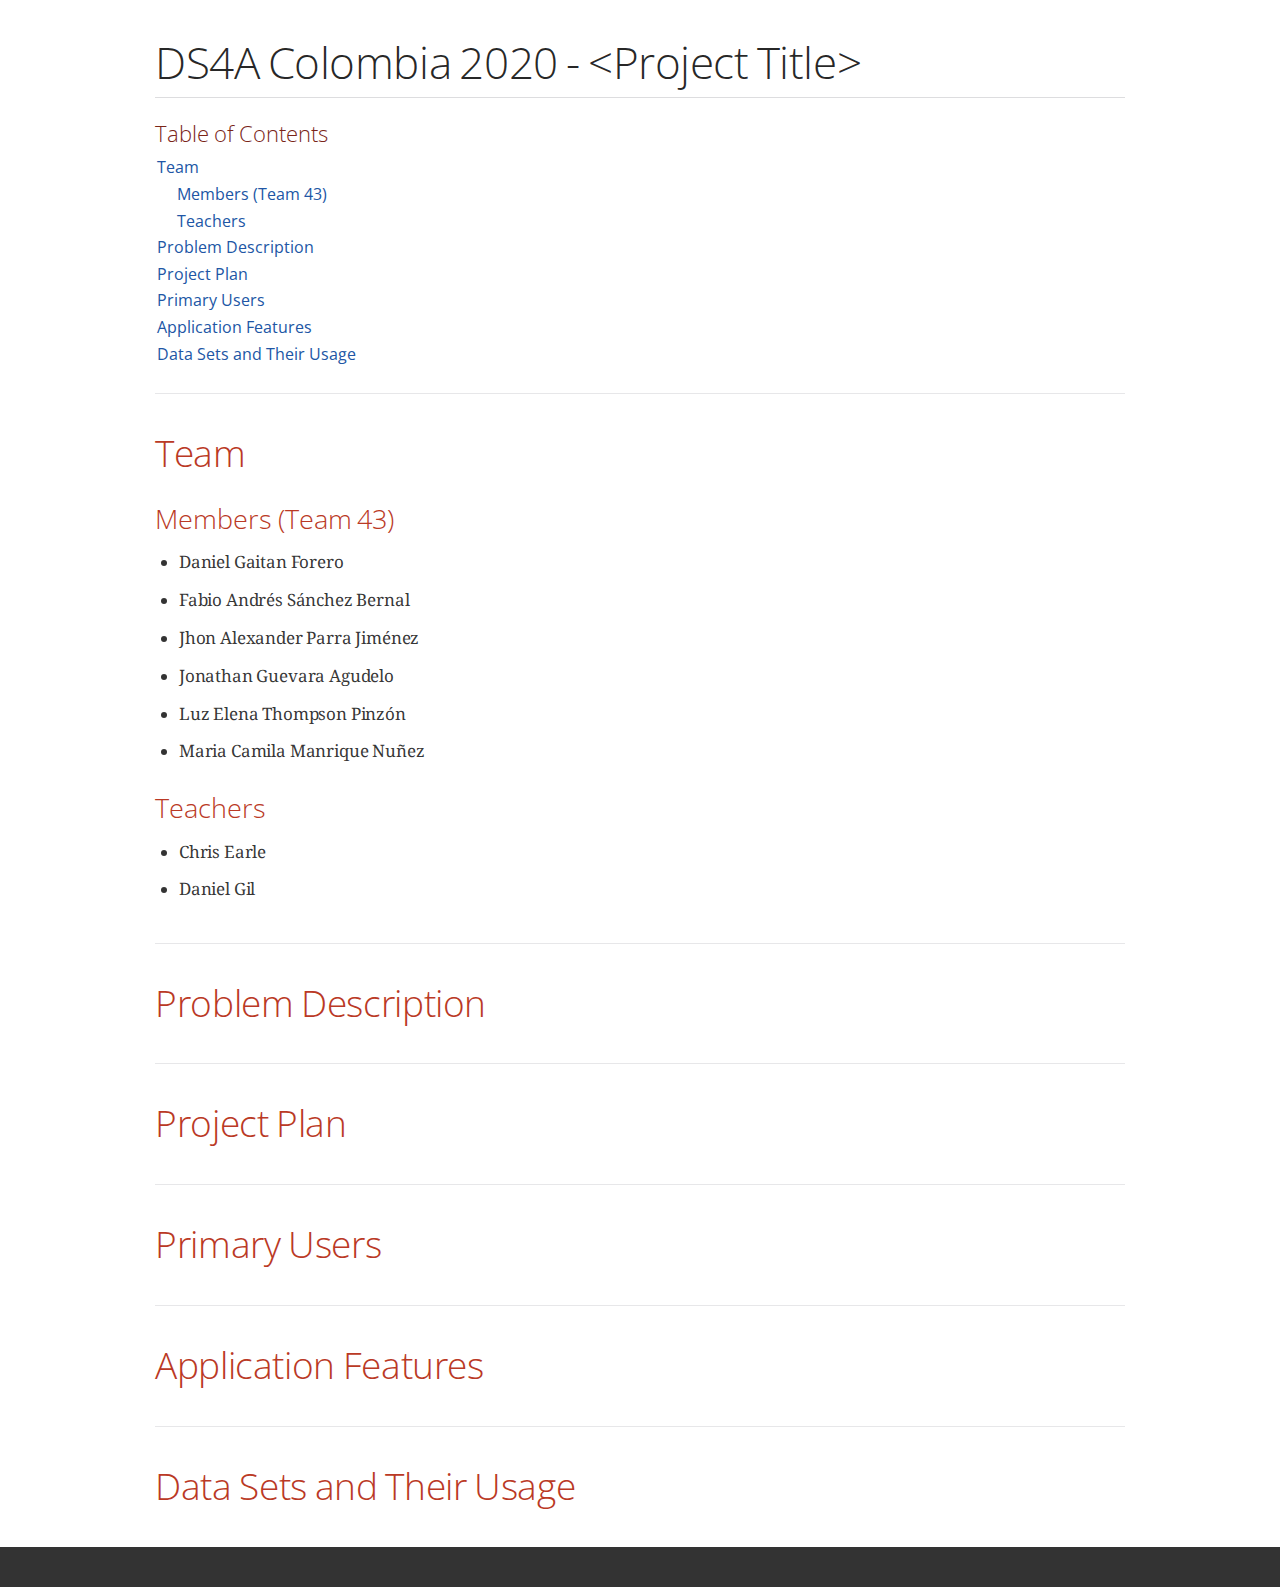
<file: report/index.html>
<!DOCTYPE html>
<html lang="en">
<head>
<meta charset="UTF-8">
<meta http-equiv="X-UA-Compatible" content="IE=edge">
<meta name="viewport" content="width=device-width, initial-scale=1.0">
<meta name="generator" content="Asciidoctor 2.0.9">
<title>DS4A Colombia 2020 - &lt;Project Title&gt;</title>
<link rel="stylesheet" href="https://fonts.googleapis.com/css?family=Open+Sans:300,300italic,400,400italic,600,600italic%7CNoto+Serif:400,400italic,700,700italic%7CDroid+Sans+Mono:400,700">
<style>
/* Asciidoctor default stylesheet | MIT License | https://asciidoctor.org */
/* Uncomment @import statement to use as custom stylesheet */
/*@import "https://fonts.googleapis.com/css?family=Open+Sans:300,300italic,400,400italic,600,600italic%7CNoto+Serif:400,400italic,700,700italic%7CDroid+Sans+Mono:400,700";*/
article,aside,details,figcaption,figure,footer,header,hgroup,main,nav,section{display:block}
audio,video{display:inline-block}
audio:not([controls]){display:none;height:0}
html{font-family:sans-serif;-ms-text-size-adjust:100%;-webkit-text-size-adjust:100%}
a{background:none}
a:focus{outline:thin dotted}
a:active,a:hover{outline:0}
h1{font-size:2em;margin:.67em 0}
abbr[title]{border-bottom:1px dotted}
b,strong{font-weight:bold}
dfn{font-style:italic}
hr{-moz-box-sizing:content-box;box-sizing:content-box;height:0}
mark{background:#ff0;color:#000}
code,kbd,pre,samp{font-family:monospace;font-size:1em}
pre{white-space:pre-wrap}
q{quotes:"\201C" "\201D" "\2018" "\2019"}
small{font-size:80%}
sub,sup{font-size:75%;line-height:0;position:relative;vertical-align:baseline}
sup{top:-.5em}
sub{bottom:-.25em}
img{border:0}
svg:not(:root){overflow:hidden}
figure{margin:0}
fieldset{border:1px solid silver;margin:0 2px;padding:.35em .625em .75em}
legend{border:0;padding:0}
button,input,select,textarea{font-family:inherit;font-size:100%;margin:0}
button,input{line-height:normal}
button,select{text-transform:none}
button,html input[type="button"],input[type="reset"],input[type="submit"]{-webkit-appearance:button;cursor:pointer}
button[disabled],html input[disabled]{cursor:default}
input[type="checkbox"],input[type="radio"]{box-sizing:border-box;padding:0}
button::-moz-focus-inner,input::-moz-focus-inner{border:0;padding:0}
textarea{overflow:auto;vertical-align:top}
table{border-collapse:collapse;border-spacing:0}
*,*::before,*::after{-moz-box-sizing:border-box;-webkit-box-sizing:border-box;box-sizing:border-box}
html,body{font-size:100%}
body{background:#fff;color:rgba(0,0,0,.8);padding:0;margin:0;font-family:"Noto Serif","DejaVu Serif",serif;font-weight:400;font-style:normal;line-height:1;position:relative;cursor:auto;tab-size:4;-moz-osx-font-smoothing:grayscale;-webkit-font-smoothing:antialiased}
a:hover{cursor:pointer}
img,object,embed{max-width:100%;height:auto}
object,embed{height:100%}
img{-ms-interpolation-mode:bicubic}
.left{float:left!important}
.right{float:right!important}
.text-left{text-align:left!important}
.text-right{text-align:right!important}
.text-center{text-align:center!important}
.text-justify{text-align:justify!important}
.hide{display:none}
img,object,svg{display:inline-block;vertical-align:middle}
textarea{height:auto;min-height:50px}
select{width:100%}
.center{margin-left:auto;margin-right:auto}
.stretch{width:100%}
.subheader,.admonitionblock td.content>.title,.audioblock>.title,.exampleblock>.title,.imageblock>.title,.listingblock>.title,.literalblock>.title,.stemblock>.title,.openblock>.title,.paragraph>.title,.quoteblock>.title,table.tableblock>.title,.verseblock>.title,.videoblock>.title,.dlist>.title,.olist>.title,.ulist>.title,.qlist>.title,.hdlist>.title{line-height:1.45;color:#7a2518;font-weight:400;margin-top:0;margin-bottom:.25em}
div,dl,dt,dd,ul,ol,li,h1,h2,h3,#toctitle,.sidebarblock>.content>.title,h4,h5,h6,pre,form,p,blockquote,th,td{margin:0;padding:0;direction:ltr}
a{color:#2156a5;text-decoration:underline;line-height:inherit}
a:hover,a:focus{color:#1d4b8f}
a img{border:0}
p{font-family:inherit;font-weight:400;font-size:1em;line-height:1.6;margin-bottom:1.25em;text-rendering:optimizeLegibility}
p aside{font-size:.875em;line-height:1.35;font-style:italic}
h1,h2,h3,#toctitle,.sidebarblock>.content>.title,h4,h5,h6{font-family:"Open Sans","DejaVu Sans",sans-serif;font-weight:300;font-style:normal;color:#ba3925;text-rendering:optimizeLegibility;margin-top:1em;margin-bottom:.5em;line-height:1.0125em}
h1 small,h2 small,h3 small,#toctitle small,.sidebarblock>.content>.title small,h4 small,h5 small,h6 small{font-size:60%;color:#e99b8f;line-height:0}
h1{font-size:2.125em}
h2{font-size:1.6875em}
h3,#toctitle,.sidebarblock>.content>.title{font-size:1.375em}
h4,h5{font-size:1.125em}
h6{font-size:1em}
hr{border:solid #dddddf;border-width:1px 0 0;clear:both;margin:1.25em 0 1.1875em;height:0}
em,i{font-style:italic;line-height:inherit}
strong,b{font-weight:bold;line-height:inherit}
small{font-size:60%;line-height:inherit}
code{font-family:"Droid Sans Mono","DejaVu Sans Mono",monospace;font-weight:400;color:rgba(0,0,0,.9)}
ul,ol,dl{font-size:1em;line-height:1.6;margin-bottom:1.25em;list-style-position:outside;font-family:inherit}
ul,ol{margin-left:1.5em}
ul li ul,ul li ol{margin-left:1.25em;margin-bottom:0;font-size:1em}
ul.square li ul,ul.circle li ul,ul.disc li ul{list-style:inherit}
ul.square{list-style-type:square}
ul.circle{list-style-type:circle}
ul.disc{list-style-type:disc}
ol li ul,ol li ol{margin-left:1.25em;margin-bottom:0}
dl dt{margin-bottom:.3125em;font-weight:bold}
dl dd{margin-bottom:1.25em}
abbr,acronym{text-transform:uppercase;font-size:90%;color:rgba(0,0,0,.8);border-bottom:1px dotted #ddd;cursor:help}
abbr{text-transform:none}
blockquote{margin:0 0 1.25em;padding:.5625em 1.25em 0 1.1875em;border-left:1px solid #ddd}
blockquote cite{display:block;font-size:.9375em;color:rgba(0,0,0,.6)}
blockquote cite::before{content:"\2014 \0020"}
blockquote cite a,blockquote cite a:visited{color:rgba(0,0,0,.6)}
blockquote,blockquote p{line-height:1.6;color:rgba(0,0,0,.85)}
@media screen and (min-width:768px){h1,h2,h3,#toctitle,.sidebarblock>.content>.title,h4,h5,h6{line-height:1.2}
h1{font-size:2.75em}
h2{font-size:2.3125em}
h3,#toctitle,.sidebarblock>.content>.title{font-size:1.6875em}
h4{font-size:1.4375em}}
table{background:#fff;margin-bottom:1.25em;border:solid 1px #dedede}
table thead,table tfoot{background:#f7f8f7}
table thead tr th,table thead tr td,table tfoot tr th,table tfoot tr td{padding:.5em .625em .625em;font-size:inherit;color:rgba(0,0,0,.8);text-align:left}
table tr th,table tr td{padding:.5625em .625em;font-size:inherit;color:rgba(0,0,0,.8)}
table tr.even,table tr.alt{background:#f8f8f7}
table thead tr th,table tfoot tr th,table tbody tr td,table tr td,table tfoot tr td{display:table-cell;line-height:1.6}
h1,h2,h3,#toctitle,.sidebarblock>.content>.title,h4,h5,h6{line-height:1.2;word-spacing:-.05em}
h1 strong,h2 strong,h3 strong,#toctitle strong,.sidebarblock>.content>.title strong,h4 strong,h5 strong,h6 strong{font-weight:400}
.clearfix::before,.clearfix::after,.float-group::before,.float-group::after{content:" ";display:table}
.clearfix::after,.float-group::after{clear:both}
:not(pre):not([class^=L])>code{font-size:.9375em;font-style:normal!important;letter-spacing:0;padding:.1em .5ex;word-spacing:-.15em;background:#f7f7f8;-webkit-border-radius:4px;border-radius:4px;line-height:1.45;text-rendering:optimizeSpeed;word-wrap:break-word}
:not(pre)>code.nobreak{word-wrap:normal}
:not(pre)>code.nowrap{white-space:nowrap}
pre{color:rgba(0,0,0,.9);font-family:"Droid Sans Mono","DejaVu Sans Mono",monospace;line-height:1.45;text-rendering:optimizeSpeed}
pre code,pre pre{color:inherit;font-size:inherit;line-height:inherit}
pre>code{display:block}
pre.nowrap,pre.nowrap pre{white-space:pre;word-wrap:normal}
em em{font-style:normal}
strong strong{font-weight:400}
.keyseq{color:rgba(51,51,51,.8)}
kbd{font-family:"Droid Sans Mono","DejaVu Sans Mono",monospace;display:inline-block;color:rgba(0,0,0,.8);font-size:.65em;line-height:1.45;background:#f7f7f7;border:1px solid #ccc;-webkit-border-radius:3px;border-radius:3px;-webkit-box-shadow:0 1px 0 rgba(0,0,0,.2),0 0 0 .1em white inset;box-shadow:0 1px 0 rgba(0,0,0,.2),0 0 0 .1em #fff inset;margin:0 .15em;padding:.2em .5em;vertical-align:middle;position:relative;top:-.1em;white-space:nowrap}
.keyseq kbd:first-child{margin-left:0}
.keyseq kbd:last-child{margin-right:0}
.menuseq,.menuref{color:#000}
.menuseq b:not(.caret),.menuref{font-weight:inherit}
.menuseq{word-spacing:-.02em}
.menuseq b.caret{font-size:1.25em;line-height:.8}
.menuseq i.caret{font-weight:bold;text-align:center;width:.45em}
b.button::before,b.button::after{position:relative;top:-1px;font-weight:400}
b.button::before{content:"[";padding:0 3px 0 2px}
b.button::after{content:"]";padding:0 2px 0 3px}
p a>code:hover{color:rgba(0,0,0,.9)}
#header,#content,#footnotes,#footer{width:100%;margin-left:auto;margin-right:auto;margin-top:0;margin-bottom:0;max-width:62.5em;*zoom:1;position:relative;padding-left:.9375em;padding-right:.9375em}
#header::before,#header::after,#content::before,#content::after,#footnotes::before,#footnotes::after,#footer::before,#footer::after{content:" ";display:table}
#header::after,#content::after,#footnotes::after,#footer::after{clear:both}
#content{margin-top:1.25em}
#content::before{content:none}
#header>h1:first-child{color:rgba(0,0,0,.85);margin-top:2.25rem;margin-bottom:0}
#header>h1:first-child+#toc{margin-top:8px;border-top:1px solid #dddddf}
#header>h1:only-child,body.toc2 #header>h1:nth-last-child(2){border-bottom:1px solid #dddddf;padding-bottom:8px}
#header .details{border-bottom:1px solid #dddddf;line-height:1.45;padding-top:.25em;padding-bottom:.25em;padding-left:.25em;color:rgba(0,0,0,.6);display:-ms-flexbox;display:-webkit-flex;display:flex;-ms-flex-flow:row wrap;-webkit-flex-flow:row wrap;flex-flow:row wrap}
#header .details span:first-child{margin-left:-.125em}
#header .details span.email a{color:rgba(0,0,0,.85)}
#header .details br{display:none}
#header .details br+span::before{content:"\00a0\2013\00a0"}
#header .details br+span.author::before{content:"\00a0\22c5\00a0";color:rgba(0,0,0,.85)}
#header .details br+span#revremark::before{content:"\00a0|\00a0"}
#header #revnumber{text-transform:capitalize}
#header #revnumber::after{content:"\00a0"}
#content>h1:first-child:not([class]){color:rgba(0,0,0,.85);border-bottom:1px solid #dddddf;padding-bottom:8px;margin-top:0;padding-top:1rem;margin-bottom:1.25rem}
#toc{border-bottom:1px solid #e7e7e9;padding-bottom:.5em}
#toc>ul{margin-left:.125em}
#toc ul.sectlevel0>li>a{font-style:italic}
#toc ul.sectlevel0 ul.sectlevel1{margin:.5em 0}
#toc ul{font-family:"Open Sans","DejaVu Sans",sans-serif;list-style-type:none}
#toc li{line-height:1.3334;margin-top:.3334em}
#toc a{text-decoration:none}
#toc a:active{text-decoration:underline}
#toctitle{color:#7a2518;font-size:1.2em}
@media screen and (min-width:768px){#toctitle{font-size:1.375em}
body.toc2{padding-left:15em;padding-right:0}
#toc.toc2{margin-top:0!important;background:#f8f8f7;position:fixed;width:15em;left:0;top:0;border-right:1px solid #e7e7e9;border-top-width:0!important;border-bottom-width:0!important;z-index:1000;padding:1.25em 1em;height:100%;overflow:auto}
#toc.toc2 #toctitle{margin-top:0;margin-bottom:.8rem;font-size:1.2em}
#toc.toc2>ul{font-size:.9em;margin-bottom:0}
#toc.toc2 ul ul{margin-left:0;padding-left:1em}
#toc.toc2 ul.sectlevel0 ul.sectlevel1{padding-left:0;margin-top:.5em;margin-bottom:.5em}
body.toc2.toc-right{padding-left:0;padding-right:15em}
body.toc2.toc-right #toc.toc2{border-right-width:0;border-left:1px solid #e7e7e9;left:auto;right:0}}
@media screen and (min-width:1280px){body.toc2{padding-left:20em;padding-right:0}
#toc.toc2{width:20em}
#toc.toc2 #toctitle{font-size:1.375em}
#toc.toc2>ul{font-size:.95em}
#toc.toc2 ul ul{padding-left:1.25em}
body.toc2.toc-right{padding-left:0;padding-right:20em}}
#content #toc{border-style:solid;border-width:1px;border-color:#e0e0dc;margin-bottom:1.25em;padding:1.25em;background:#f8f8f7;-webkit-border-radius:4px;border-radius:4px}
#content #toc>:first-child{margin-top:0}
#content #toc>:last-child{margin-bottom:0}
#footer{max-width:100%;background:rgba(0,0,0,.8);padding:1.25em}
#footer-text{color:rgba(255,255,255,.8);line-height:1.44}
#content{margin-bottom:.625em}
.sect1{padding-bottom:.625em}
@media screen and (min-width:768px){#content{margin-bottom:1.25em}
.sect1{padding-bottom:1.25em}}
.sect1:last-child{padding-bottom:0}
.sect1+.sect1{border-top:1px solid #e7e7e9}
#content h1>a.anchor,h2>a.anchor,h3>a.anchor,#toctitle>a.anchor,.sidebarblock>.content>.title>a.anchor,h4>a.anchor,h5>a.anchor,h6>a.anchor{position:absolute;z-index:1001;width:1.5ex;margin-left:-1.5ex;display:block;text-decoration:none!important;visibility:hidden;text-align:center;font-weight:400}
#content h1>a.anchor::before,h2>a.anchor::before,h3>a.anchor::before,#toctitle>a.anchor::before,.sidebarblock>.content>.title>a.anchor::before,h4>a.anchor::before,h5>a.anchor::before,h6>a.anchor::before{content:"\00A7";font-size:.85em;display:block;padding-top:.1em}
#content h1:hover>a.anchor,#content h1>a.anchor:hover,h2:hover>a.anchor,h2>a.anchor:hover,h3:hover>a.anchor,#toctitle:hover>a.anchor,.sidebarblock>.content>.title:hover>a.anchor,h3>a.anchor:hover,#toctitle>a.anchor:hover,.sidebarblock>.content>.title>a.anchor:hover,h4:hover>a.anchor,h4>a.anchor:hover,h5:hover>a.anchor,h5>a.anchor:hover,h6:hover>a.anchor,h6>a.anchor:hover{visibility:visible}
#content h1>a.link,h2>a.link,h3>a.link,#toctitle>a.link,.sidebarblock>.content>.title>a.link,h4>a.link,h5>a.link,h6>a.link{color:#ba3925;text-decoration:none}
#content h1>a.link:hover,h2>a.link:hover,h3>a.link:hover,#toctitle>a.link:hover,.sidebarblock>.content>.title>a.link:hover,h4>a.link:hover,h5>a.link:hover,h6>a.link:hover{color:#a53221}
details,.audioblock,.imageblock,.literalblock,.listingblock,.stemblock,.videoblock{margin-bottom:1.25em}
details>summary:first-of-type{cursor:pointer;display:list-item;outline:none;margin-bottom:.75em}
.admonitionblock td.content>.title,.audioblock>.title,.exampleblock>.title,.imageblock>.title,.listingblock>.title,.literalblock>.title,.stemblock>.title,.openblock>.title,.paragraph>.title,.quoteblock>.title,table.tableblock>.title,.verseblock>.title,.videoblock>.title,.dlist>.title,.olist>.title,.ulist>.title,.qlist>.title,.hdlist>.title{text-rendering:optimizeLegibility;text-align:left;font-family:"Noto Serif","DejaVu Serif",serif;font-size:1rem;font-style:italic}
table.tableblock.fit-content>caption.title{white-space:nowrap;width:0}
.paragraph.lead>p,#preamble>.sectionbody>[class="paragraph"]:first-of-type p{font-size:1.21875em;line-height:1.6;color:rgba(0,0,0,.85)}
table.tableblock #preamble>.sectionbody>[class="paragraph"]:first-of-type p{font-size:inherit}
.admonitionblock>table{border-collapse:separate;border:0;background:none;width:100%}
.admonitionblock>table td.icon{text-align:center;width:80px}
.admonitionblock>table td.icon img{max-width:none}
.admonitionblock>table td.icon .title{font-weight:bold;font-family:"Open Sans","DejaVu Sans",sans-serif;text-transform:uppercase}
.admonitionblock>table td.content{padding-left:1.125em;padding-right:1.25em;border-left:1px solid #dddddf;color:rgba(0,0,0,.6)}
.admonitionblock>table td.content>:last-child>:last-child{margin-bottom:0}
.exampleblock>.content{border-style:solid;border-width:1px;border-color:#e6e6e6;margin-bottom:1.25em;padding:1.25em;background:#fff;-webkit-border-radius:4px;border-radius:4px}
.exampleblock>.content>:first-child{margin-top:0}
.exampleblock>.content>:last-child{margin-bottom:0}
.sidebarblock{border-style:solid;border-width:1px;border-color:#dbdbd6;margin-bottom:1.25em;padding:1.25em;background:#f3f3f2;-webkit-border-radius:4px;border-radius:4px}
.sidebarblock>:first-child{margin-top:0}
.sidebarblock>:last-child{margin-bottom:0}
.sidebarblock>.content>.title{color:#7a2518;margin-top:0;text-align:center}
.exampleblock>.content>:last-child>:last-child,.exampleblock>.content .olist>ol>li:last-child>:last-child,.exampleblock>.content .ulist>ul>li:last-child>:last-child,.exampleblock>.content .qlist>ol>li:last-child>:last-child,.sidebarblock>.content>:last-child>:last-child,.sidebarblock>.content .olist>ol>li:last-child>:last-child,.sidebarblock>.content .ulist>ul>li:last-child>:last-child,.sidebarblock>.content .qlist>ol>li:last-child>:last-child{margin-bottom:0}
.literalblock pre,.listingblock>.content>pre{-webkit-border-radius:4px;border-radius:4px;word-wrap:break-word;overflow-x:auto;padding:1em;font-size:.8125em}
@media screen and (min-width:768px){.literalblock pre,.listingblock>.content>pre{font-size:.90625em}}
@media screen and (min-width:1280px){.literalblock pre,.listingblock>.content>pre{font-size:1em}}
.literalblock pre,.listingblock>.content>pre:not(.highlight),.listingblock>.content>pre[class="highlight"],.listingblock>.content>pre[class^="highlight "]{background:#f7f7f8}
.literalblock.output pre{color:#f7f7f8;background:rgba(0,0,0,.9)}
.listingblock>.content{position:relative}
.listingblock code[data-lang]::before{display:none;content:attr(data-lang);position:absolute;font-size:.75em;top:.425rem;right:.5rem;line-height:1;text-transform:uppercase;color:inherit;opacity:.5}
.listingblock:hover code[data-lang]::before{display:block}
.listingblock.terminal pre .command::before{content:attr(data-prompt);padding-right:.5em;color:inherit;opacity:.5}
.listingblock.terminal pre .command:not([data-prompt])::before{content:"$"}
.listingblock pre.highlightjs{padding:0}
.listingblock pre.highlightjs>code{padding:1em;-webkit-border-radius:4px;border-radius:4px}
.listingblock pre.prettyprint{border-width:0}
.prettyprint{background:#f7f7f8}
pre.prettyprint .linenums{line-height:1.45;margin-left:2em}
pre.prettyprint li{background:none;list-style-type:inherit;padding-left:0}
pre.prettyprint li code[data-lang]::before{opacity:1}
pre.prettyprint li:not(:first-child) code[data-lang]::before{display:none}
table.linenotable{border-collapse:separate;border:0;margin-bottom:0;background:none}
table.linenotable td[class]{color:inherit;vertical-align:top;padding:0;line-height:inherit;white-space:normal}
table.linenotable td.code{padding-left:.75em}
table.linenotable td.linenos{border-right:1px solid currentColor;opacity:.35;padding-right:.5em}
pre.pygments .lineno{border-right:1px solid currentColor;opacity:.35;display:inline-block;margin-right:.75em}
pre.pygments .lineno::before{content:"";margin-right:-.125em}
.quoteblock{margin:0 1em 1.25em 1.5em;display:table}
.quoteblock>.title{margin-left:-1.5em;margin-bottom:.75em}
.quoteblock blockquote,.quoteblock p{color:rgba(0,0,0,.85);font-size:1.15rem;line-height:1.75;word-spacing:.1em;letter-spacing:0;font-style:italic;text-align:justify}
.quoteblock blockquote{margin:0;padding:0;border:0}
.quoteblock blockquote::before{content:"\201c";float:left;font-size:2.75em;font-weight:bold;line-height:.6em;margin-left:-.6em;color:#7a2518;text-shadow:0 1px 2px rgba(0,0,0,.1)}
.quoteblock blockquote>.paragraph:last-child p{margin-bottom:0}
.quoteblock .attribution{margin-top:.75em;margin-right:.5ex;text-align:right}
.verseblock{margin:0 1em 1.25em}
.verseblock pre{font-family:"Open Sans","DejaVu Sans",sans;font-size:1.15rem;color:rgba(0,0,0,.85);font-weight:300;text-rendering:optimizeLegibility}
.verseblock pre strong{font-weight:400}
.verseblock .attribution{margin-top:1.25rem;margin-left:.5ex}
.quoteblock .attribution,.verseblock .attribution{font-size:.9375em;line-height:1.45;font-style:italic}
.quoteblock .attribution br,.verseblock .attribution br{display:none}
.quoteblock .attribution cite,.verseblock .attribution cite{display:block;letter-spacing:-.025em;color:rgba(0,0,0,.6)}
.quoteblock.abstract blockquote::before,.quoteblock.excerpt blockquote::before,.quoteblock .quoteblock blockquote::before{display:none}
.quoteblock.abstract blockquote,.quoteblock.abstract p,.quoteblock.excerpt blockquote,.quoteblock.excerpt p,.quoteblock .quoteblock blockquote,.quoteblock .quoteblock p{line-height:1.6;word-spacing:0}
.quoteblock.abstract{margin:0 1em 1.25em;display:block}
.quoteblock.abstract>.title{margin:0 0 .375em;font-size:1.15em;text-align:center}
.quoteblock.excerpt,.quoteblock .quoteblock{margin:0 0 1.25em;padding:0 0 .25em 1em;border-left:.25em solid #dddddf}
.quoteblock.excerpt blockquote,.quoteblock.excerpt p,.quoteblock .quoteblock blockquote,.quoteblock .quoteblock p{color:inherit;font-size:1.0625rem}
.quoteblock.excerpt .attribution,.quoteblock .quoteblock .attribution{color:inherit;text-align:left;margin-right:0}
table.tableblock{max-width:100%;border-collapse:separate}
p.tableblock:last-child{margin-bottom:0}
td.tableblock>.content>:last-child{margin-bottom:-1.25em}
td.tableblock>.content>:last-child.sidebarblock{margin-bottom:0}
table.tableblock,th.tableblock,td.tableblock{border:0 solid #dedede}
table.grid-all>thead>tr>.tableblock,table.grid-all>tbody>tr>.tableblock{border-width:0 1px 1px 0}
table.grid-all>tfoot>tr>.tableblock{border-width:1px 1px 0 0}
table.grid-cols>*>tr>.tableblock{border-width:0 1px 0 0}
table.grid-rows>thead>tr>.tableblock,table.grid-rows>tbody>tr>.tableblock{border-width:0 0 1px}
table.grid-rows>tfoot>tr>.tableblock{border-width:1px 0 0}
table.grid-all>*>tr>.tableblock:last-child,table.grid-cols>*>tr>.tableblock:last-child{border-right-width:0}
table.grid-all>tbody>tr:last-child>.tableblock,table.grid-all>thead:last-child>tr>.tableblock,table.grid-rows>tbody>tr:last-child>.tableblock,table.grid-rows>thead:last-child>tr>.tableblock{border-bottom-width:0}
table.frame-all{border-width:1px}
table.frame-sides{border-width:0 1px}
table.frame-topbot,table.frame-ends{border-width:1px 0}
table.stripes-all tr,table.stripes-odd tr:nth-of-type(odd),table.stripes-even tr:nth-of-type(even),table.stripes-hover tr:hover{background:#f8f8f7}
th.halign-left,td.halign-left{text-align:left}
th.halign-right,td.halign-right{text-align:right}
th.halign-center,td.halign-center{text-align:center}
th.valign-top,td.valign-top{vertical-align:top}
th.valign-bottom,td.valign-bottom{vertical-align:bottom}
th.valign-middle,td.valign-middle{vertical-align:middle}
table thead th,table tfoot th{font-weight:bold}
tbody tr th{display:table-cell;line-height:1.6;background:#f7f8f7}
tbody tr th,tbody tr th p,tfoot tr th,tfoot tr th p{color:rgba(0,0,0,.8);font-weight:bold}
p.tableblock>code:only-child{background:none;padding:0}
p.tableblock{font-size:1em}
ol{margin-left:1.75em}
ul li ol{margin-left:1.5em}
dl dd{margin-left:1.125em}
dl dd:last-child,dl dd:last-child>:last-child{margin-bottom:0}
ol>li p,ul>li p,ul dd,ol dd,.olist .olist,.ulist .ulist,.ulist .olist,.olist .ulist{margin-bottom:.625em}
ul.checklist,ul.none,ol.none,ul.no-bullet,ol.no-bullet,ol.unnumbered,ul.unstyled,ol.unstyled{list-style-type:none}
ul.no-bullet,ol.no-bullet,ol.unnumbered{margin-left:.625em}
ul.unstyled,ol.unstyled{margin-left:0}
ul.checklist{margin-left:.625em}
ul.checklist li>p:first-child>.fa-square-o:first-child,ul.checklist li>p:first-child>.fa-check-square-o:first-child{width:1.25em;font-size:.8em;position:relative;bottom:.125em}
ul.checklist li>p:first-child>input[type="checkbox"]:first-child{margin-right:.25em}
ul.inline{display:-ms-flexbox;display:-webkit-box;display:flex;-ms-flex-flow:row wrap;-webkit-flex-flow:row wrap;flex-flow:row wrap;list-style:none;margin:0 0 .625em -1.25em}
ul.inline>li{margin-left:1.25em}
.unstyled dl dt{font-weight:400;font-style:normal}
ol.arabic{list-style-type:decimal}
ol.decimal{list-style-type:decimal-leading-zero}
ol.loweralpha{list-style-type:lower-alpha}
ol.upperalpha{list-style-type:upper-alpha}
ol.lowerroman{list-style-type:lower-roman}
ol.upperroman{list-style-type:upper-roman}
ol.lowergreek{list-style-type:lower-greek}
.hdlist>table,.colist>table{border:0;background:none}
.hdlist>table>tbody>tr,.colist>table>tbody>tr{background:none}
td.hdlist1,td.hdlist2{vertical-align:top;padding:0 .625em}
td.hdlist1{font-weight:bold;padding-bottom:1.25em}
.literalblock+.colist,.listingblock+.colist{margin-top:-.5em}
.colist td:not([class]):first-child{padding:.4em .75em 0;line-height:1;vertical-align:top}
.colist td:not([class]):first-child img{max-width:none}
.colist td:not([class]):last-child{padding:.25em 0}
.thumb,.th{line-height:0;display:inline-block;border:solid 4px #fff;-webkit-box-shadow:0 0 0 1px #ddd;box-shadow:0 0 0 1px #ddd}
.imageblock.left{margin:.25em .625em 1.25em 0}
.imageblock.right{margin:.25em 0 1.25em .625em}
.imageblock>.title{margin-bottom:0}
.imageblock.thumb,.imageblock.th{border-width:6px}
.imageblock.thumb>.title,.imageblock.th>.title{padding:0 .125em}
.image.left,.image.right{margin-top:.25em;margin-bottom:.25em;display:inline-block;line-height:0}
.image.left{margin-right:.625em}
.image.right{margin-left:.625em}
a.image{text-decoration:none;display:inline-block}
a.image object{pointer-events:none}
sup.footnote,sup.footnoteref{font-size:.875em;position:static;vertical-align:super}
sup.footnote a,sup.footnoteref a{text-decoration:none}
sup.footnote a:active,sup.footnoteref a:active{text-decoration:underline}
#footnotes{padding-top:.75em;padding-bottom:.75em;margin-bottom:.625em}
#footnotes hr{width:20%;min-width:6.25em;margin:-.25em 0 .75em;border-width:1px 0 0}
#footnotes .footnote{padding:0 .375em 0 .225em;line-height:1.3334;font-size:.875em;margin-left:1.2em;margin-bottom:.2em}
#footnotes .footnote a:first-of-type{font-weight:bold;text-decoration:none;margin-left:-1.05em}
#footnotes .footnote:last-of-type{margin-bottom:0}
#content #footnotes{margin-top:-.625em;margin-bottom:0;padding:.75em 0}
.gist .file-data>table{border:0;background:#fff;width:100%;margin-bottom:0}
.gist .file-data>table td.line-data{width:99%}
div.unbreakable{page-break-inside:avoid}
.big{font-size:larger}
.small{font-size:smaller}
.underline{text-decoration:underline}
.overline{text-decoration:overline}
.line-through{text-decoration:line-through}
.aqua{color:#00bfbf}
.aqua-background{background:#00fafa}
.black{color:#000}
.black-background{background:#000}
.blue{color:#0000bf}
.blue-background{background:#0000fa}
.fuchsia{color:#bf00bf}
.fuchsia-background{background:#fa00fa}
.gray{color:#606060}
.gray-background{background:#7d7d7d}
.green{color:#006000}
.green-background{background:#007d00}
.lime{color:#00bf00}
.lime-background{background:#00fa00}
.maroon{color:#600000}
.maroon-background{background:#7d0000}
.navy{color:#000060}
.navy-background{background:#00007d}
.olive{color:#606000}
.olive-background{background:#7d7d00}
.purple{color:#600060}
.purple-background{background:#7d007d}
.red{color:#bf0000}
.red-background{background:#fa0000}
.silver{color:#909090}
.silver-background{background:#bcbcbc}
.teal{color:#006060}
.teal-background{background:#007d7d}
.white{color:#bfbfbf}
.white-background{background:#fafafa}
.yellow{color:#bfbf00}
.yellow-background{background:#fafa00}
span.icon>.fa{cursor:default}
a span.icon>.fa{cursor:inherit}
.admonitionblock td.icon [class^="fa icon-"]{font-size:2.5em;text-shadow:1px 1px 2px rgba(0,0,0,.5);cursor:default}
.admonitionblock td.icon .icon-note::before{content:"\f05a";color:#19407c}
.admonitionblock td.icon .icon-tip::before{content:"\f0eb";text-shadow:1px 1px 2px rgba(155,155,0,.8);color:#111}
.admonitionblock td.icon .icon-warning::before{content:"\f071";color:#bf6900}
.admonitionblock td.icon .icon-caution::before{content:"\f06d";color:#bf3400}
.admonitionblock td.icon .icon-important::before{content:"\f06a";color:#bf0000}
.conum[data-value]{display:inline-block;color:#fff!important;background:rgba(0,0,0,.8);-webkit-border-radius:100px;border-radius:100px;text-align:center;font-size:.75em;width:1.67em;height:1.67em;line-height:1.67em;font-family:"Open Sans","DejaVu Sans",sans-serif;font-style:normal;font-weight:bold}
.conum[data-value] *{color:#fff!important}
.conum[data-value]+b{display:none}
.conum[data-value]::after{content:attr(data-value)}
pre .conum[data-value]{position:relative;top:-.125em}
b.conum *{color:inherit!important}
.conum:not([data-value]):empty{display:none}
dt,th.tableblock,td.content,div.footnote{text-rendering:optimizeLegibility}
h1,h2,p,td.content,span.alt{letter-spacing:-.01em}
p strong,td.content strong,div.footnote strong{letter-spacing:-.005em}
p,blockquote,dt,td.content,span.alt{font-size:1.0625rem}
p{margin-bottom:1.25rem}
.sidebarblock p,.sidebarblock dt,.sidebarblock td.content,p.tableblock{font-size:1em}
.exampleblock>.content{background:#fffef7;border-color:#e0e0dc;-webkit-box-shadow:0 1px 4px #e0e0dc;box-shadow:0 1px 4px #e0e0dc}
.print-only{display:none!important}
@page{margin:1.25cm .75cm}
@media print{*{-webkit-box-shadow:none!important;box-shadow:none!important;text-shadow:none!important}
html{font-size:80%}
a{color:inherit!important;text-decoration:underline!important}
a.bare,a[href^="#"],a[href^="mailto:"]{text-decoration:none!important}
a[href^="http:"]:not(.bare)::after,a[href^="https:"]:not(.bare)::after{content:"(" attr(href) ")";display:inline-block;font-size:.875em;padding-left:.25em}
abbr[title]::after{content:" (" attr(title) ")"}
pre,blockquote,tr,img,object,svg{page-break-inside:avoid}
thead{display:table-header-group}
svg{max-width:100%}
p,blockquote,dt,td.content{font-size:1em;orphans:3;widows:3}
h2,h3,#toctitle,.sidebarblock>.content>.title{page-break-after:avoid}
#toc,.sidebarblock,.exampleblock>.content{background:none!important}
#toc{border-bottom:1px solid #dddddf!important;padding-bottom:0!important}
body.book #header{text-align:center}
body.book #header>h1:first-child{border:0!important;margin:2.5em 0 1em}
body.book #header .details{border:0!important;display:block;padding:0!important}
body.book #header .details span:first-child{margin-left:0!important}
body.book #header .details br{display:block}
body.book #header .details br+span::before{content:none!important}
body.book #toc{border:0!important;text-align:left!important;padding:0!important;margin:0!important}
body.book #toc,body.book #preamble,body.book h1.sect0,body.book .sect1>h2{page-break-before:always}
.listingblock code[data-lang]::before{display:block}
#footer{padding:0 .9375em}
.hide-on-print{display:none!important}
.print-only{display:block!important}
.hide-for-print{display:none!important}
.show-for-print{display:inherit!important}}
@media print,amzn-kf8{#header>h1:first-child{margin-top:1.25rem}
.sect1{padding:0!important}
.sect1+.sect1{border:0}
#footer{background:none}
#footer-text{color:rgba(0,0,0,.6);font-size:.9em}}
@media amzn-kf8{#header,#content,#footnotes,#footer{padding:0}}
</style>
</head>
<body class="book">
<div id="header">
<h1>DS4A Colombia 2020 - &lt;Project Title&gt;</h1>
<div id="toc" class="toc">
<div id="toctitle">Table of Contents</div>
<ul class="sectlevel1">
<li><a href="#_team">Team</a>
<ul class="sectlevel2">
<li><a href="#_members_team_43">Members (Team 43)</a></li>
<li><a href="#_teachers">Teachers</a></li>
</ul>
</li>
<li><a href="#_problem_description">Problem Description</a></li>
<li><a href="#_project_plan">Project Plan</a></li>
<li><a href="#_primary_users">Primary Users</a></li>
<li><a href="#_application_features">Application Features</a></li>
<li><a href="#_data_sets_and_their_usage">Data Sets and Their Usage</a></li>
</ul>
</div>
</div>
<div id="content">
<div class="sect1">
<h2 id="_team">Team</h2>
<div class="sectionbody">
<div class="sect2">
<h3 id="_members_team_43">Members (Team 43)</h3>
<div class="ulist">
<ul>
<li>
<p>Daniel Gaitan Forero</p>
</li>
<li>
<p>Fabio Andrés Sánchez Bernal</p>
</li>
<li>
<p>Jhon Alexander Parra Jiménez</p>
</li>
<li>
<p>Jonathan Guevara Agudelo</p>
</li>
<li>
<p>Luz Elena Thompson Pinzón</p>
</li>
<li>
<p>Maria Camila Manrique Nuñez</p>
</li>
</ul>
</div>
</div>
<div class="sect2">
<h3 id="_teachers">Teachers</h3>
<div class="ulist">
<ul>
<li>
<p>Chris Earle</p>
</li>
<li>
<p>Daniel Gil</p>
</li>
</ul>
</div>
</div>
</div>
</div>
<div class="sect1">
<h2 id="_problem_description">Problem Description</h2>
<div class="sectionbody">

</div>
</div>
<div class="sect1">
<h2 id="_project_plan">Project Plan</h2>
<div class="sectionbody">

</div>
</div>
<div class="sect1">
<h2 id="_primary_users">Primary Users</h2>
<div class="sectionbody">

</div>
</div>
<div class="sect1">
<h2 id="_application_features">Application Features</h2>
<div class="sectionbody">

</div>
</div>
<div class="sect1">
<h2 id="_data_sets_and_their_usage">Data Sets and Their Usage</h2>
<div class="sectionbody">

</div>
</div>
</div>
<div id="footer">
<div id="footer-text">
</div>
</div>
</body>
</html>
</file>
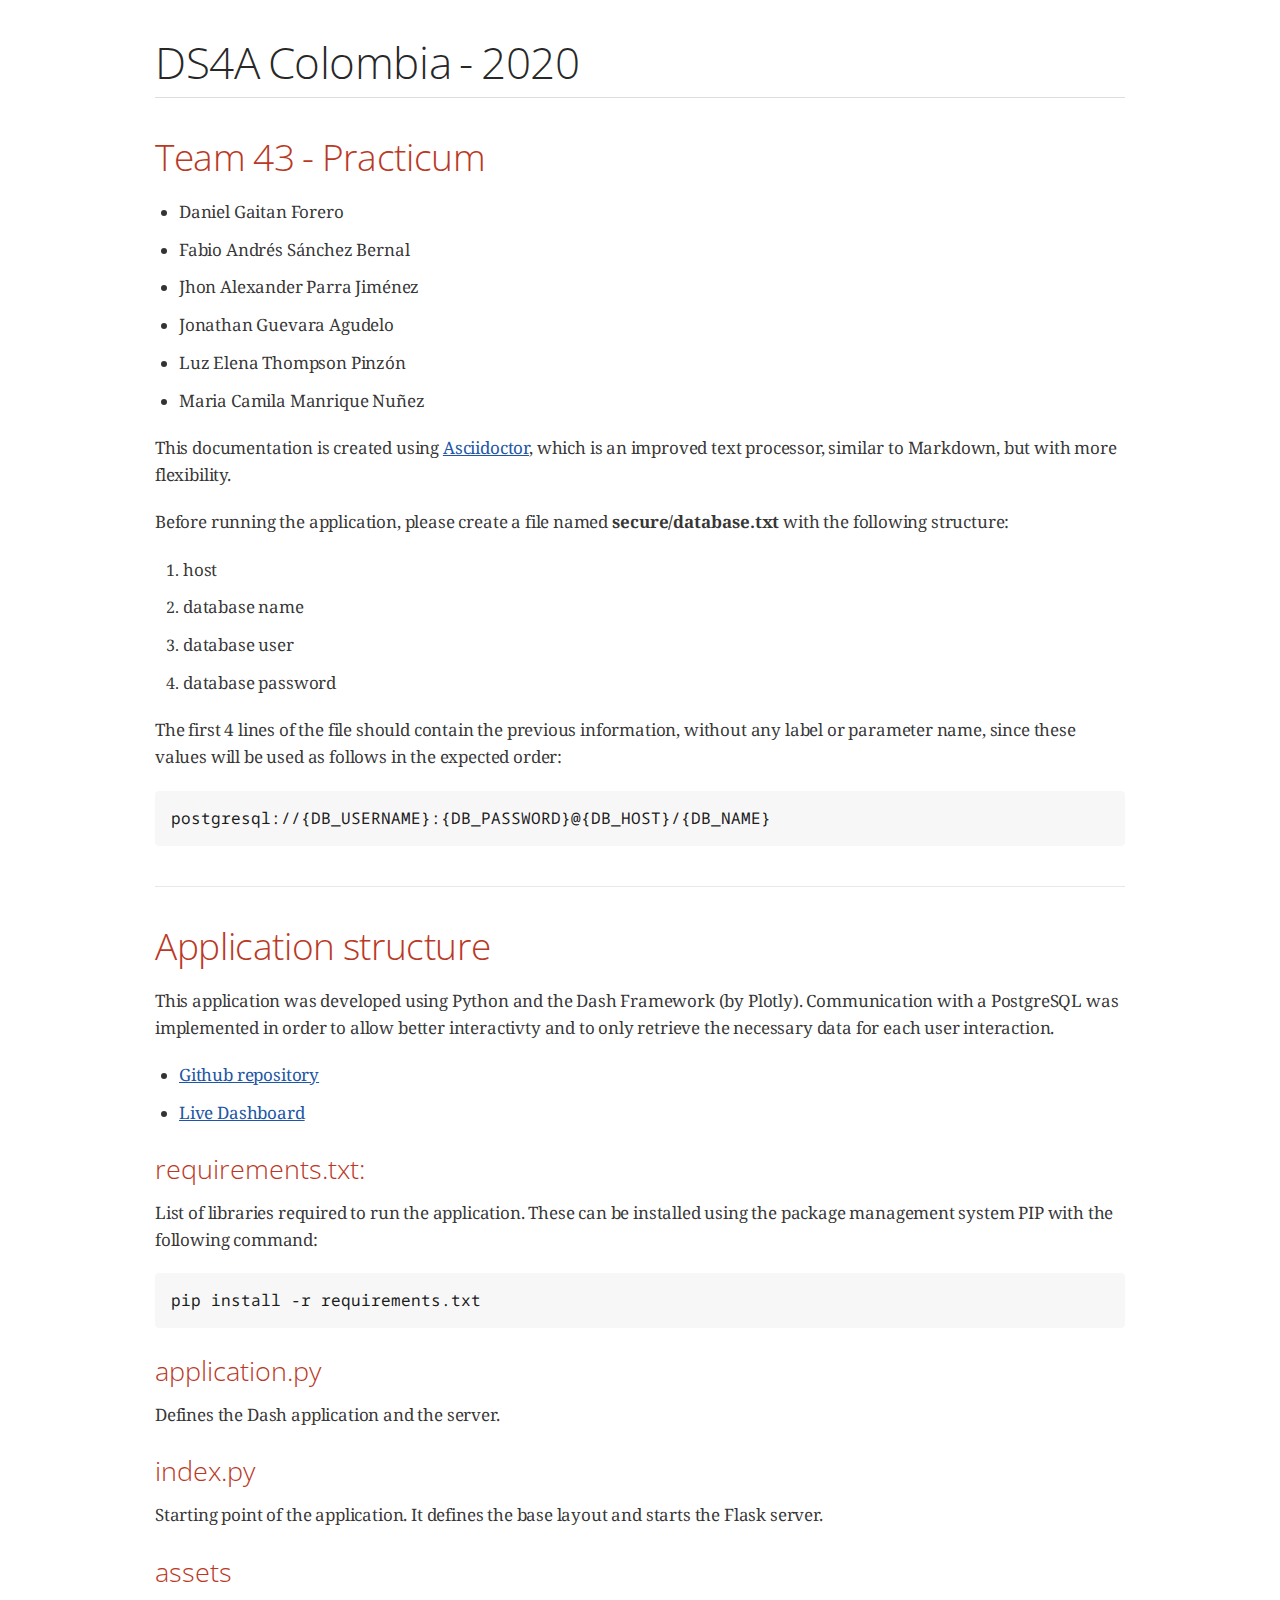
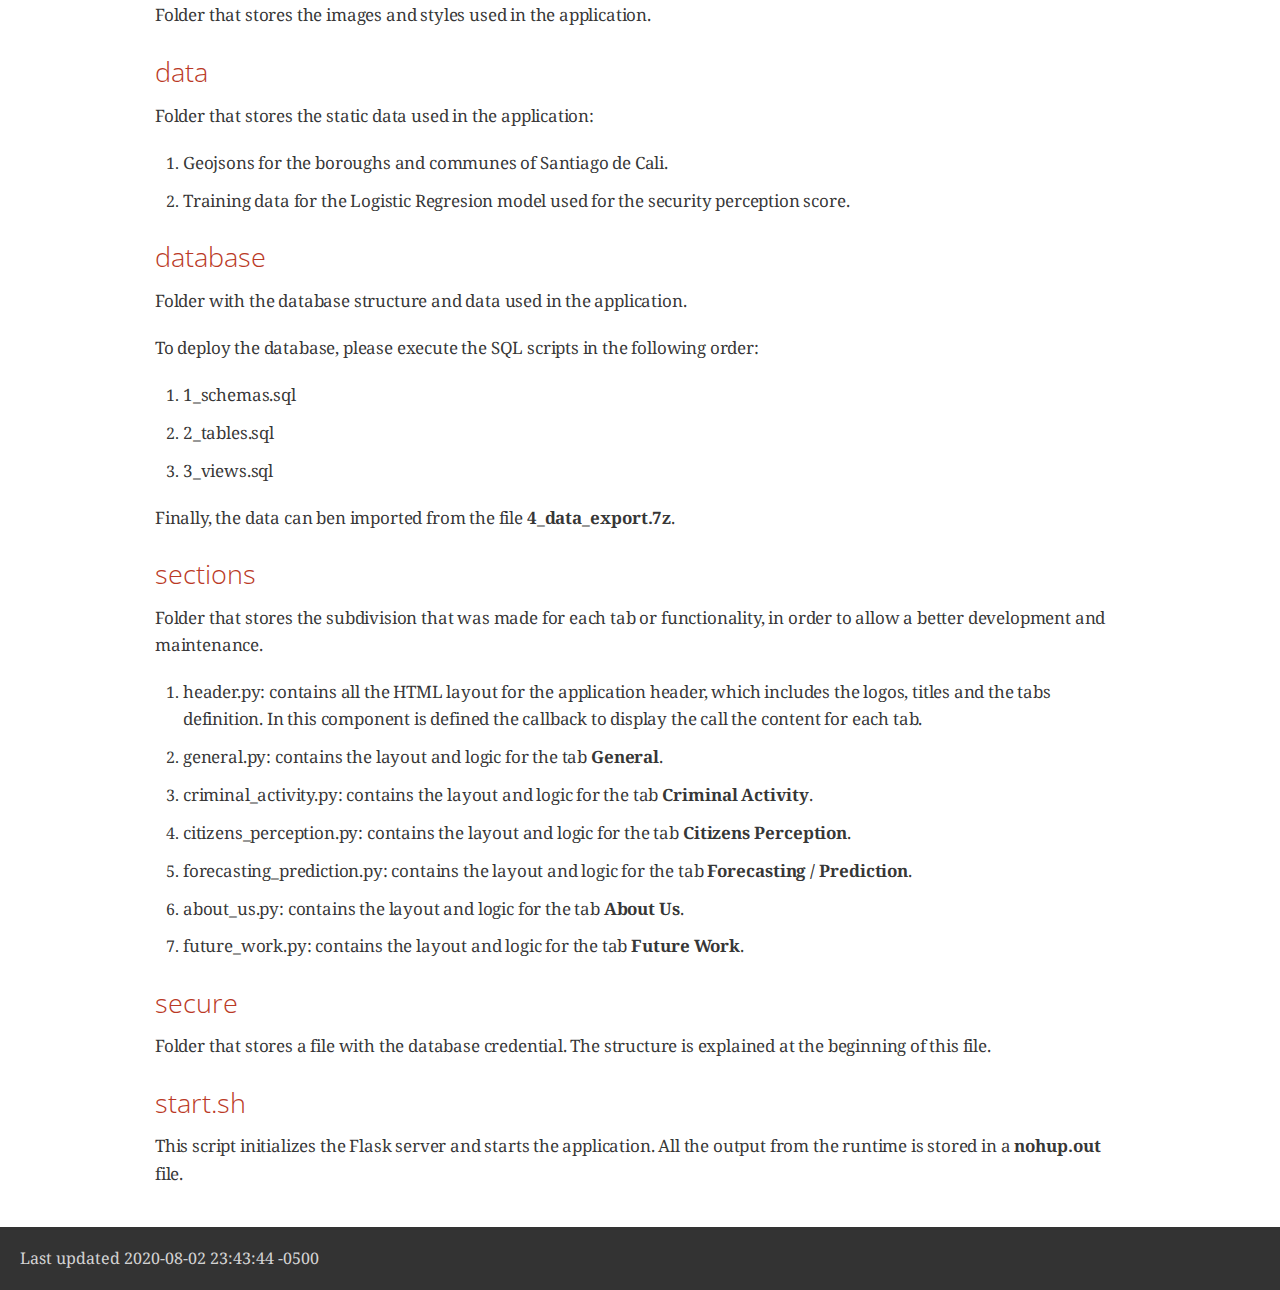
<file: app/readme.html>
<!DOCTYPE html>
<html lang="en">
<head>
<meta charset="UTF-8">
<meta http-equiv="X-UA-Compatible" content="IE=edge">
<meta name="viewport" content="width=device-width, initial-scale=1.0">
<meta name="generator" content="Asciidoctor 2.0.9">
<title>DS4A Colombia - 2020</title>
<link rel="stylesheet" href="https://fonts.googleapis.com/css?family=Open+Sans:300,300italic,400,400italic,600,600italic%7CNoto+Serif:400,400italic,700,700italic%7CDroid+Sans+Mono:400,700">
<style>
/* Asciidoctor default stylesheet | MIT License | https://asciidoctor.org */
/* Uncomment @import statement to use as custom stylesheet */
/*@import "https://fonts.googleapis.com/css?family=Open+Sans:300,300italic,400,400italic,600,600italic%7CNoto+Serif:400,400italic,700,700italic%7CDroid+Sans+Mono:400,700";*/
article,aside,details,figcaption,figure,footer,header,hgroup,main,nav,section{display:block}
audio,video{display:inline-block}
audio:not([controls]){display:none;height:0}
html{font-family:sans-serif;-ms-text-size-adjust:100%;-webkit-text-size-adjust:100%}
a{background:none}
a:focus{outline:thin dotted}
a:active,a:hover{outline:0}
h1{font-size:2em;margin:.67em 0}
abbr[title]{border-bottom:1px dotted}
b,strong{font-weight:bold}
dfn{font-style:italic}
hr{-moz-box-sizing:content-box;box-sizing:content-box;height:0}
mark{background:#ff0;color:#000}
code,kbd,pre,samp{font-family:monospace;font-size:1em}
pre{white-space:pre-wrap}
q{quotes:"\201C" "\201D" "\2018" "\2019"}
small{font-size:80%}
sub,sup{font-size:75%;line-height:0;position:relative;vertical-align:baseline}
sup{top:-.5em}
sub{bottom:-.25em}
img{border:0}
svg:not(:root){overflow:hidden}
figure{margin:0}
fieldset{border:1px solid silver;margin:0 2px;padding:.35em .625em .75em}
legend{border:0;padding:0}
button,input,select,textarea{font-family:inherit;font-size:100%;margin:0}
button,input{line-height:normal}
button,select{text-transform:none}
button,html input[type="button"],input[type="reset"],input[type="submit"]{-webkit-appearance:button;cursor:pointer}
button[disabled],html input[disabled]{cursor:default}
input[type="checkbox"],input[type="radio"]{box-sizing:border-box;padding:0}
button::-moz-focus-inner,input::-moz-focus-inner{border:0;padding:0}
textarea{overflow:auto;vertical-align:top}
table{border-collapse:collapse;border-spacing:0}
*,*::before,*::after{-moz-box-sizing:border-box;-webkit-box-sizing:border-box;box-sizing:border-box}
html,body{font-size:100%}
body{background:#fff;color:rgba(0,0,0,.8);padding:0;margin:0;font-family:"Noto Serif","DejaVu Serif",serif;font-weight:400;font-style:normal;line-height:1;position:relative;cursor:auto;tab-size:4;-moz-osx-font-smoothing:grayscale;-webkit-font-smoothing:antialiased}
a:hover{cursor:pointer}
img,object,embed{max-width:100%;height:auto}
object,embed{height:100%}
img{-ms-interpolation-mode:bicubic}
.left{float:left!important}
.right{float:right!important}
.text-left{text-align:left!important}
.text-right{text-align:right!important}
.text-center{text-align:center!important}
.text-justify{text-align:justify!important}
.hide{display:none}
img,object,svg{display:inline-block;vertical-align:middle}
textarea{height:auto;min-height:50px}
select{width:100%}
.center{margin-left:auto;margin-right:auto}
.stretch{width:100%}
.subheader,.admonitionblock td.content>.title,.audioblock>.title,.exampleblock>.title,.imageblock>.title,.listingblock>.title,.literalblock>.title,.stemblock>.title,.openblock>.title,.paragraph>.title,.quoteblock>.title,table.tableblock>.title,.verseblock>.title,.videoblock>.title,.dlist>.title,.olist>.title,.ulist>.title,.qlist>.title,.hdlist>.title{line-height:1.45;color:#7a2518;font-weight:400;margin-top:0;margin-bottom:.25em}
div,dl,dt,dd,ul,ol,li,h1,h2,h3,#toctitle,.sidebarblock>.content>.title,h4,h5,h6,pre,form,p,blockquote,th,td{margin:0;padding:0;direction:ltr}
a{color:#2156a5;text-decoration:underline;line-height:inherit}
a:hover,a:focus{color:#1d4b8f}
a img{border:0}
p{font-family:inherit;font-weight:400;font-size:1em;line-height:1.6;margin-bottom:1.25em;text-rendering:optimizeLegibility}
p aside{font-size:.875em;line-height:1.35;font-style:italic}
h1,h2,h3,#toctitle,.sidebarblock>.content>.title,h4,h5,h6{font-family:"Open Sans","DejaVu Sans",sans-serif;font-weight:300;font-style:normal;color:#ba3925;text-rendering:optimizeLegibility;margin-top:1em;margin-bottom:.5em;line-height:1.0125em}
h1 small,h2 small,h3 small,#toctitle small,.sidebarblock>.content>.title small,h4 small,h5 small,h6 small{font-size:60%;color:#e99b8f;line-height:0}
h1{font-size:2.125em}
h2{font-size:1.6875em}
h3,#toctitle,.sidebarblock>.content>.title{font-size:1.375em}
h4,h5{font-size:1.125em}
h6{font-size:1em}
hr{border:solid #dddddf;border-width:1px 0 0;clear:both;margin:1.25em 0 1.1875em;height:0}
em,i{font-style:italic;line-height:inherit}
strong,b{font-weight:bold;line-height:inherit}
small{font-size:60%;line-height:inherit}
code{font-family:"Droid Sans Mono","DejaVu Sans Mono",monospace;font-weight:400;color:rgba(0,0,0,.9)}
ul,ol,dl{font-size:1em;line-height:1.6;margin-bottom:1.25em;list-style-position:outside;font-family:inherit}
ul,ol{margin-left:1.5em}
ul li ul,ul li ol{margin-left:1.25em;margin-bottom:0;font-size:1em}
ul.square li ul,ul.circle li ul,ul.disc li ul{list-style:inherit}
ul.square{list-style-type:square}
ul.circle{list-style-type:circle}
ul.disc{list-style-type:disc}
ol li ul,ol li ol{margin-left:1.25em;margin-bottom:0}
dl dt{margin-bottom:.3125em;font-weight:bold}
dl dd{margin-bottom:1.25em}
abbr,acronym{text-transform:uppercase;font-size:90%;color:rgba(0,0,0,.8);border-bottom:1px dotted #ddd;cursor:help}
abbr{text-transform:none}
blockquote{margin:0 0 1.25em;padding:.5625em 1.25em 0 1.1875em;border-left:1px solid #ddd}
blockquote cite{display:block;font-size:.9375em;color:rgba(0,0,0,.6)}
blockquote cite::before{content:"\2014 \0020"}
blockquote cite a,blockquote cite a:visited{color:rgba(0,0,0,.6)}
blockquote,blockquote p{line-height:1.6;color:rgba(0,0,0,.85)}
@media screen and (min-width:768px){h1,h2,h3,#toctitle,.sidebarblock>.content>.title,h4,h5,h6{line-height:1.2}
h1{font-size:2.75em}
h2{font-size:2.3125em}
h3,#toctitle,.sidebarblock>.content>.title{font-size:1.6875em}
h4{font-size:1.4375em}}
table{background:#fff;margin-bottom:1.25em;border:solid 1px #dedede}
table thead,table tfoot{background:#f7f8f7}
table thead tr th,table thead tr td,table tfoot tr th,table tfoot tr td{padding:.5em .625em .625em;font-size:inherit;color:rgba(0,0,0,.8);text-align:left}
table tr th,table tr td{padding:.5625em .625em;font-size:inherit;color:rgba(0,0,0,.8)}
table tr.even,table tr.alt{background:#f8f8f7}
table thead tr th,table tfoot tr th,table tbody tr td,table tr td,table tfoot tr td{display:table-cell;line-height:1.6}
h1,h2,h3,#toctitle,.sidebarblock>.content>.title,h4,h5,h6{line-height:1.2;word-spacing:-.05em}
h1 strong,h2 strong,h3 strong,#toctitle strong,.sidebarblock>.content>.title strong,h4 strong,h5 strong,h6 strong{font-weight:400}
.clearfix::before,.clearfix::after,.float-group::before,.float-group::after{content:" ";display:table}
.clearfix::after,.float-group::after{clear:both}
:not(pre):not([class^=L])>code{font-size:.9375em;font-style:normal!important;letter-spacing:0;padding:.1em .5ex;word-spacing:-.15em;background:#f7f7f8;-webkit-border-radius:4px;border-radius:4px;line-height:1.45;text-rendering:optimizeSpeed;word-wrap:break-word}
:not(pre)>code.nobreak{word-wrap:normal}
:not(pre)>code.nowrap{white-space:nowrap}
pre{color:rgba(0,0,0,.9);font-family:"Droid Sans Mono","DejaVu Sans Mono",monospace;line-height:1.45;text-rendering:optimizeSpeed}
pre code,pre pre{color:inherit;font-size:inherit;line-height:inherit}
pre>code{display:block}
pre.nowrap,pre.nowrap pre{white-space:pre;word-wrap:normal}
em em{font-style:normal}
strong strong{font-weight:400}
.keyseq{color:rgba(51,51,51,.8)}
kbd{font-family:"Droid Sans Mono","DejaVu Sans Mono",monospace;display:inline-block;color:rgba(0,0,0,.8);font-size:.65em;line-height:1.45;background:#f7f7f7;border:1px solid #ccc;-webkit-border-radius:3px;border-radius:3px;-webkit-box-shadow:0 1px 0 rgba(0,0,0,.2),0 0 0 .1em white inset;box-shadow:0 1px 0 rgba(0,0,0,.2),0 0 0 .1em #fff inset;margin:0 .15em;padding:.2em .5em;vertical-align:middle;position:relative;top:-.1em;white-space:nowrap}
.keyseq kbd:first-child{margin-left:0}
.keyseq kbd:last-child{margin-right:0}
.menuseq,.menuref{color:#000}
.menuseq b:not(.caret),.menuref{font-weight:inherit}
.menuseq{word-spacing:-.02em}
.menuseq b.caret{font-size:1.25em;line-height:.8}
.menuseq i.caret{font-weight:bold;text-align:center;width:.45em}
b.button::before,b.button::after{position:relative;top:-1px;font-weight:400}
b.button::before{content:"[";padding:0 3px 0 2px}
b.button::after{content:"]";padding:0 2px 0 3px}
p a>code:hover{color:rgba(0,0,0,.9)}
#header,#content,#footnotes,#footer{width:100%;margin-left:auto;margin-right:auto;margin-top:0;margin-bottom:0;max-width:62.5em;*zoom:1;position:relative;padding-left:.9375em;padding-right:.9375em}
#header::before,#header::after,#content::before,#content::after,#footnotes::before,#footnotes::after,#footer::before,#footer::after{content:" ";display:table}
#header::after,#content::after,#footnotes::after,#footer::after{clear:both}
#content{margin-top:1.25em}
#content::before{content:none}
#header>h1:first-child{color:rgba(0,0,0,.85);margin-top:2.25rem;margin-bottom:0}
#header>h1:first-child+#toc{margin-top:8px;border-top:1px solid #dddddf}
#header>h1:only-child,body.toc2 #header>h1:nth-last-child(2){border-bottom:1px solid #dddddf;padding-bottom:8px}
#header .details{border-bottom:1px solid #dddddf;line-height:1.45;padding-top:.25em;padding-bottom:.25em;padding-left:.25em;color:rgba(0,0,0,.6);display:-ms-flexbox;display:-webkit-flex;display:flex;-ms-flex-flow:row wrap;-webkit-flex-flow:row wrap;flex-flow:row wrap}
#header .details span:first-child{margin-left:-.125em}
#header .details span.email a{color:rgba(0,0,0,.85)}
#header .details br{display:none}
#header .details br+span::before{content:"\00a0\2013\00a0"}
#header .details br+span.author::before{content:"\00a0\22c5\00a0";color:rgba(0,0,0,.85)}
#header .details br+span#revremark::before{content:"\00a0|\00a0"}
#header #revnumber{text-transform:capitalize}
#header #revnumber::after{content:"\00a0"}
#content>h1:first-child:not([class]){color:rgba(0,0,0,.85);border-bottom:1px solid #dddddf;padding-bottom:8px;margin-top:0;padding-top:1rem;margin-bottom:1.25rem}
#toc{border-bottom:1px solid #e7e7e9;padding-bottom:.5em}
#toc>ul{margin-left:.125em}
#toc ul.sectlevel0>li>a{font-style:italic}
#toc ul.sectlevel0 ul.sectlevel1{margin:.5em 0}
#toc ul{font-family:"Open Sans","DejaVu Sans",sans-serif;list-style-type:none}
#toc li{line-height:1.3334;margin-top:.3334em}
#toc a{text-decoration:none}
#toc a:active{text-decoration:underline}
#toctitle{color:#7a2518;font-size:1.2em}
@media screen and (min-width:768px){#toctitle{font-size:1.375em}
body.toc2{padding-left:15em;padding-right:0}
#toc.toc2{margin-top:0!important;background:#f8f8f7;position:fixed;width:15em;left:0;top:0;border-right:1px solid #e7e7e9;border-top-width:0!important;border-bottom-width:0!important;z-index:1000;padding:1.25em 1em;height:100%;overflow:auto}
#toc.toc2 #toctitle{margin-top:0;margin-bottom:.8rem;font-size:1.2em}
#toc.toc2>ul{font-size:.9em;margin-bottom:0}
#toc.toc2 ul ul{margin-left:0;padding-left:1em}
#toc.toc2 ul.sectlevel0 ul.sectlevel1{padding-left:0;margin-top:.5em;margin-bottom:.5em}
body.toc2.toc-right{padding-left:0;padding-right:15em}
body.toc2.toc-right #toc.toc2{border-right-width:0;border-left:1px solid #e7e7e9;left:auto;right:0}}
@media screen and (min-width:1280px){body.toc2{padding-left:20em;padding-right:0}
#toc.toc2{width:20em}
#toc.toc2 #toctitle{font-size:1.375em}
#toc.toc2>ul{font-size:.95em}
#toc.toc2 ul ul{padding-left:1.25em}
body.toc2.toc-right{padding-left:0;padding-right:20em}}
#content #toc{border-style:solid;border-width:1px;border-color:#e0e0dc;margin-bottom:1.25em;padding:1.25em;background:#f8f8f7;-webkit-border-radius:4px;border-radius:4px}
#content #toc>:first-child{margin-top:0}
#content #toc>:last-child{margin-bottom:0}
#footer{max-width:100%;background:rgba(0,0,0,.8);padding:1.25em}
#footer-text{color:rgba(255,255,255,.8);line-height:1.44}
#content{margin-bottom:.625em}
.sect1{padding-bottom:.625em}
@media screen and (min-width:768px){#content{margin-bottom:1.25em}
.sect1{padding-bottom:1.25em}}
.sect1:last-child{padding-bottom:0}
.sect1+.sect1{border-top:1px solid #e7e7e9}
#content h1>a.anchor,h2>a.anchor,h3>a.anchor,#toctitle>a.anchor,.sidebarblock>.content>.title>a.anchor,h4>a.anchor,h5>a.anchor,h6>a.anchor{position:absolute;z-index:1001;width:1.5ex;margin-left:-1.5ex;display:block;text-decoration:none!important;visibility:hidden;text-align:center;font-weight:400}
#content h1>a.anchor::before,h2>a.anchor::before,h3>a.anchor::before,#toctitle>a.anchor::before,.sidebarblock>.content>.title>a.anchor::before,h4>a.anchor::before,h5>a.anchor::before,h6>a.anchor::before{content:"\00A7";font-size:.85em;display:block;padding-top:.1em}
#content h1:hover>a.anchor,#content h1>a.anchor:hover,h2:hover>a.anchor,h2>a.anchor:hover,h3:hover>a.anchor,#toctitle:hover>a.anchor,.sidebarblock>.content>.title:hover>a.anchor,h3>a.anchor:hover,#toctitle>a.anchor:hover,.sidebarblock>.content>.title>a.anchor:hover,h4:hover>a.anchor,h4>a.anchor:hover,h5:hover>a.anchor,h5>a.anchor:hover,h6:hover>a.anchor,h6>a.anchor:hover{visibility:visible}
#content h1>a.link,h2>a.link,h3>a.link,#toctitle>a.link,.sidebarblock>.content>.title>a.link,h4>a.link,h5>a.link,h6>a.link{color:#ba3925;text-decoration:none}
#content h1>a.link:hover,h2>a.link:hover,h3>a.link:hover,#toctitle>a.link:hover,.sidebarblock>.content>.title>a.link:hover,h4>a.link:hover,h5>a.link:hover,h6>a.link:hover{color:#a53221}
details,.audioblock,.imageblock,.literalblock,.listingblock,.stemblock,.videoblock{margin-bottom:1.25em}
details>summary:first-of-type{cursor:pointer;display:list-item;outline:none;margin-bottom:.75em}
.admonitionblock td.content>.title,.audioblock>.title,.exampleblock>.title,.imageblock>.title,.listingblock>.title,.literalblock>.title,.stemblock>.title,.openblock>.title,.paragraph>.title,.quoteblock>.title,table.tableblock>.title,.verseblock>.title,.videoblock>.title,.dlist>.title,.olist>.title,.ulist>.title,.qlist>.title,.hdlist>.title{text-rendering:optimizeLegibility;text-align:left;font-family:"Noto Serif","DejaVu Serif",serif;font-size:1rem;font-style:italic}
table.tableblock.fit-content>caption.title{white-space:nowrap;width:0}
.paragraph.lead>p,#preamble>.sectionbody>[class="paragraph"]:first-of-type p{font-size:1.21875em;line-height:1.6;color:rgba(0,0,0,.85)}
table.tableblock #preamble>.sectionbody>[class="paragraph"]:first-of-type p{font-size:inherit}
.admonitionblock>table{border-collapse:separate;border:0;background:none;width:100%}
.admonitionblock>table td.icon{text-align:center;width:80px}
.admonitionblock>table td.icon img{max-width:none}
.admonitionblock>table td.icon .title{font-weight:bold;font-family:"Open Sans","DejaVu Sans",sans-serif;text-transform:uppercase}
.admonitionblock>table td.content{padding-left:1.125em;padding-right:1.25em;border-left:1px solid #dddddf;color:rgba(0,0,0,.6)}
.admonitionblock>table td.content>:last-child>:last-child{margin-bottom:0}
.exampleblock>.content{border-style:solid;border-width:1px;border-color:#e6e6e6;margin-bottom:1.25em;padding:1.25em;background:#fff;-webkit-border-radius:4px;border-radius:4px}
.exampleblock>.content>:first-child{margin-top:0}
.exampleblock>.content>:last-child{margin-bottom:0}
.sidebarblock{border-style:solid;border-width:1px;border-color:#dbdbd6;margin-bottom:1.25em;padding:1.25em;background:#f3f3f2;-webkit-border-radius:4px;border-radius:4px}
.sidebarblock>:first-child{margin-top:0}
.sidebarblock>:last-child{margin-bottom:0}
.sidebarblock>.content>.title{color:#7a2518;margin-top:0;text-align:center}
.exampleblock>.content>:last-child>:last-child,.exampleblock>.content .olist>ol>li:last-child>:last-child,.exampleblock>.content .ulist>ul>li:last-child>:last-child,.exampleblock>.content .qlist>ol>li:last-child>:last-child,.sidebarblock>.content>:last-child>:last-child,.sidebarblock>.content .olist>ol>li:last-child>:last-child,.sidebarblock>.content .ulist>ul>li:last-child>:last-child,.sidebarblock>.content .qlist>ol>li:last-child>:last-child{margin-bottom:0}
.literalblock pre,.listingblock>.content>pre{-webkit-border-radius:4px;border-radius:4px;word-wrap:break-word;overflow-x:auto;padding:1em;font-size:.8125em}
@media screen and (min-width:768px){.literalblock pre,.listingblock>.content>pre{font-size:.90625em}}
@media screen and (min-width:1280px){.literalblock pre,.listingblock>.content>pre{font-size:1em}}
.literalblock pre,.listingblock>.content>pre:not(.highlight),.listingblock>.content>pre[class="highlight"],.listingblock>.content>pre[class^="highlight "]{background:#f7f7f8}
.literalblock.output pre{color:#f7f7f8;background:rgba(0,0,0,.9)}
.listingblock>.content{position:relative}
.listingblock code[data-lang]::before{display:none;content:attr(data-lang);position:absolute;font-size:.75em;top:.425rem;right:.5rem;line-height:1;text-transform:uppercase;color:inherit;opacity:.5}
.listingblock:hover code[data-lang]::before{display:block}
.listingblock.terminal pre .command::before{content:attr(data-prompt);padding-right:.5em;color:inherit;opacity:.5}
.listingblock.terminal pre .command:not([data-prompt])::before{content:"$"}
.listingblock pre.highlightjs{padding:0}
.listingblock pre.highlightjs>code{padding:1em;-webkit-border-radius:4px;border-radius:4px}
.listingblock pre.prettyprint{border-width:0}
.prettyprint{background:#f7f7f8}
pre.prettyprint .linenums{line-height:1.45;margin-left:2em}
pre.prettyprint li{background:none;list-style-type:inherit;padding-left:0}
pre.prettyprint li code[data-lang]::before{opacity:1}
pre.prettyprint li:not(:first-child) code[data-lang]::before{display:none}
table.linenotable{border-collapse:separate;border:0;margin-bottom:0;background:none}
table.linenotable td[class]{color:inherit;vertical-align:top;padding:0;line-height:inherit;white-space:normal}
table.linenotable td.code{padding-left:.75em}
table.linenotable td.linenos{border-right:1px solid currentColor;opacity:.35;padding-right:.5em}
pre.pygments .lineno{border-right:1px solid currentColor;opacity:.35;display:inline-block;margin-right:.75em}
pre.pygments .lineno::before{content:"";margin-right:-.125em}
.quoteblock{margin:0 1em 1.25em 1.5em;display:table}
.quoteblock>.title{margin-left:-1.5em;margin-bottom:.75em}
.quoteblock blockquote,.quoteblock p{color:rgba(0,0,0,.85);font-size:1.15rem;line-height:1.75;word-spacing:.1em;letter-spacing:0;font-style:italic;text-align:justify}
.quoteblock blockquote{margin:0;padding:0;border:0}
.quoteblock blockquote::before{content:"\201c";float:left;font-size:2.75em;font-weight:bold;line-height:.6em;margin-left:-.6em;color:#7a2518;text-shadow:0 1px 2px rgba(0,0,0,.1)}
.quoteblock blockquote>.paragraph:last-child p{margin-bottom:0}
.quoteblock .attribution{margin-top:.75em;margin-right:.5ex;text-align:right}
.verseblock{margin:0 1em 1.25em}
.verseblock pre{font-family:"Open Sans","DejaVu Sans",sans;font-size:1.15rem;color:rgba(0,0,0,.85);font-weight:300;text-rendering:optimizeLegibility}
.verseblock pre strong{font-weight:400}
.verseblock .attribution{margin-top:1.25rem;margin-left:.5ex}
.quoteblock .attribution,.verseblock .attribution{font-size:.9375em;line-height:1.45;font-style:italic}
.quoteblock .attribution br,.verseblock .attribution br{display:none}
.quoteblock .attribution cite,.verseblock .attribution cite{display:block;letter-spacing:-.025em;color:rgba(0,0,0,.6)}
.quoteblock.abstract blockquote::before,.quoteblock.excerpt blockquote::before,.quoteblock .quoteblock blockquote::before{display:none}
.quoteblock.abstract blockquote,.quoteblock.abstract p,.quoteblock.excerpt blockquote,.quoteblock.excerpt p,.quoteblock .quoteblock blockquote,.quoteblock .quoteblock p{line-height:1.6;word-spacing:0}
.quoteblock.abstract{margin:0 1em 1.25em;display:block}
.quoteblock.abstract>.title{margin:0 0 .375em;font-size:1.15em;text-align:center}
.quoteblock.excerpt,.quoteblock .quoteblock{margin:0 0 1.25em;padding:0 0 .25em 1em;border-left:.25em solid #dddddf}
.quoteblock.excerpt blockquote,.quoteblock.excerpt p,.quoteblock .quoteblock blockquote,.quoteblock .quoteblock p{color:inherit;font-size:1.0625rem}
.quoteblock.excerpt .attribution,.quoteblock .quoteblock .attribution{color:inherit;text-align:left;margin-right:0}
table.tableblock{max-width:100%;border-collapse:separate}
p.tableblock:last-child{margin-bottom:0}
td.tableblock>.content>:last-child{margin-bottom:-1.25em}
td.tableblock>.content>:last-child.sidebarblock{margin-bottom:0}
table.tableblock,th.tableblock,td.tableblock{border:0 solid #dedede}
table.grid-all>thead>tr>.tableblock,table.grid-all>tbody>tr>.tableblock{border-width:0 1px 1px 0}
table.grid-all>tfoot>tr>.tableblock{border-width:1px 1px 0 0}
table.grid-cols>*>tr>.tableblock{border-width:0 1px 0 0}
table.grid-rows>thead>tr>.tableblock,table.grid-rows>tbody>tr>.tableblock{border-width:0 0 1px}
table.grid-rows>tfoot>tr>.tableblock{border-width:1px 0 0}
table.grid-all>*>tr>.tableblock:last-child,table.grid-cols>*>tr>.tableblock:last-child{border-right-width:0}
table.grid-all>tbody>tr:last-child>.tableblock,table.grid-all>thead:last-child>tr>.tableblock,table.grid-rows>tbody>tr:last-child>.tableblock,table.grid-rows>thead:last-child>tr>.tableblock{border-bottom-width:0}
table.frame-all{border-width:1px}
table.frame-sides{border-width:0 1px}
table.frame-topbot,table.frame-ends{border-width:1px 0}
table.stripes-all tr,table.stripes-odd tr:nth-of-type(odd),table.stripes-even tr:nth-of-type(even),table.stripes-hover tr:hover{background:#f8f8f7}
th.halign-left,td.halign-left{text-align:left}
th.halign-right,td.halign-right{text-align:right}
th.halign-center,td.halign-center{text-align:center}
th.valign-top,td.valign-top{vertical-align:top}
th.valign-bottom,td.valign-bottom{vertical-align:bottom}
th.valign-middle,td.valign-middle{vertical-align:middle}
table thead th,table tfoot th{font-weight:bold}
tbody tr th{display:table-cell;line-height:1.6;background:#f7f8f7}
tbody tr th,tbody tr th p,tfoot tr th,tfoot tr th p{color:rgba(0,0,0,.8);font-weight:bold}
p.tableblock>code:only-child{background:none;padding:0}
p.tableblock{font-size:1em}
ol{margin-left:1.75em}
ul li ol{margin-left:1.5em}
dl dd{margin-left:1.125em}
dl dd:last-child,dl dd:last-child>:last-child{margin-bottom:0}
ol>li p,ul>li p,ul dd,ol dd,.olist .olist,.ulist .ulist,.ulist .olist,.olist .ulist{margin-bottom:.625em}
ul.checklist,ul.none,ol.none,ul.no-bullet,ol.no-bullet,ol.unnumbered,ul.unstyled,ol.unstyled{list-style-type:none}
ul.no-bullet,ol.no-bullet,ol.unnumbered{margin-left:.625em}
ul.unstyled,ol.unstyled{margin-left:0}
ul.checklist{margin-left:.625em}
ul.checklist li>p:first-child>.fa-square-o:first-child,ul.checklist li>p:first-child>.fa-check-square-o:first-child{width:1.25em;font-size:.8em;position:relative;bottom:.125em}
ul.checklist li>p:first-child>input[type="checkbox"]:first-child{margin-right:.25em}
ul.inline{display:-ms-flexbox;display:-webkit-box;display:flex;-ms-flex-flow:row wrap;-webkit-flex-flow:row wrap;flex-flow:row wrap;list-style:none;margin:0 0 .625em -1.25em}
ul.inline>li{margin-left:1.25em}
.unstyled dl dt{font-weight:400;font-style:normal}
ol.arabic{list-style-type:decimal}
ol.decimal{list-style-type:decimal-leading-zero}
ol.loweralpha{list-style-type:lower-alpha}
ol.upperalpha{list-style-type:upper-alpha}
ol.lowerroman{list-style-type:lower-roman}
ol.upperroman{list-style-type:upper-roman}
ol.lowergreek{list-style-type:lower-greek}
.hdlist>table,.colist>table{border:0;background:none}
.hdlist>table>tbody>tr,.colist>table>tbody>tr{background:none}
td.hdlist1,td.hdlist2{vertical-align:top;padding:0 .625em}
td.hdlist1{font-weight:bold;padding-bottom:1.25em}
.literalblock+.colist,.listingblock+.colist{margin-top:-.5em}
.colist td:not([class]):first-child{padding:.4em .75em 0;line-height:1;vertical-align:top}
.colist td:not([class]):first-child img{max-width:none}
.colist td:not([class]):last-child{padding:.25em 0}
.thumb,.th{line-height:0;display:inline-block;border:solid 4px #fff;-webkit-box-shadow:0 0 0 1px #ddd;box-shadow:0 0 0 1px #ddd}
.imageblock.left{margin:.25em .625em 1.25em 0}
.imageblock.right{margin:.25em 0 1.25em .625em}
.imageblock>.title{margin-bottom:0}
.imageblock.thumb,.imageblock.th{border-width:6px}
.imageblock.thumb>.title,.imageblock.th>.title{padding:0 .125em}
.image.left,.image.right{margin-top:.25em;margin-bottom:.25em;display:inline-block;line-height:0}
.image.left{margin-right:.625em}
.image.right{margin-left:.625em}
a.image{text-decoration:none;display:inline-block}
a.image object{pointer-events:none}
sup.footnote,sup.footnoteref{font-size:.875em;position:static;vertical-align:super}
sup.footnote a,sup.footnoteref a{text-decoration:none}
sup.footnote a:active,sup.footnoteref a:active{text-decoration:underline}
#footnotes{padding-top:.75em;padding-bottom:.75em;margin-bottom:.625em}
#footnotes hr{width:20%;min-width:6.25em;margin:-.25em 0 .75em;border-width:1px 0 0}
#footnotes .footnote{padding:0 .375em 0 .225em;line-height:1.3334;font-size:.875em;margin-left:1.2em;margin-bottom:.2em}
#footnotes .footnote a:first-of-type{font-weight:bold;text-decoration:none;margin-left:-1.05em}
#footnotes .footnote:last-of-type{margin-bottom:0}
#content #footnotes{margin-top:-.625em;margin-bottom:0;padding:.75em 0}
.gist .file-data>table{border:0;background:#fff;width:100%;margin-bottom:0}
.gist .file-data>table td.line-data{width:99%}
div.unbreakable{page-break-inside:avoid}
.big{font-size:larger}
.small{font-size:smaller}
.underline{text-decoration:underline}
.overline{text-decoration:overline}
.line-through{text-decoration:line-through}
.aqua{color:#00bfbf}
.aqua-background{background:#00fafa}
.black{color:#000}
.black-background{background:#000}
.blue{color:#0000bf}
.blue-background{background:#0000fa}
.fuchsia{color:#bf00bf}
.fuchsia-background{background:#fa00fa}
.gray{color:#606060}
.gray-background{background:#7d7d7d}
.green{color:#006000}
.green-background{background:#007d00}
.lime{color:#00bf00}
.lime-background{background:#00fa00}
.maroon{color:#600000}
.maroon-background{background:#7d0000}
.navy{color:#000060}
.navy-background{background:#00007d}
.olive{color:#606000}
.olive-background{background:#7d7d00}
.purple{color:#600060}
.purple-background{background:#7d007d}
.red{color:#bf0000}
.red-background{background:#fa0000}
.silver{color:#909090}
.silver-background{background:#bcbcbc}
.teal{color:#006060}
.teal-background{background:#007d7d}
.white{color:#bfbfbf}
.white-background{background:#fafafa}
.yellow{color:#bfbf00}
.yellow-background{background:#fafa00}
span.icon>.fa{cursor:default}
a span.icon>.fa{cursor:inherit}
.admonitionblock td.icon [class^="fa icon-"]{font-size:2.5em;text-shadow:1px 1px 2px rgba(0,0,0,.5);cursor:default}
.admonitionblock td.icon .icon-note::before{content:"\f05a";color:#19407c}
.admonitionblock td.icon .icon-tip::before{content:"\f0eb";text-shadow:1px 1px 2px rgba(155,155,0,.8);color:#111}
.admonitionblock td.icon .icon-warning::before{content:"\f071";color:#bf6900}
.admonitionblock td.icon .icon-caution::before{content:"\f06d";color:#bf3400}
.admonitionblock td.icon .icon-important::before{content:"\f06a";color:#bf0000}
.conum[data-value]{display:inline-block;color:#fff!important;background:rgba(0,0,0,.8);-webkit-border-radius:100px;border-radius:100px;text-align:center;font-size:.75em;width:1.67em;height:1.67em;line-height:1.67em;font-family:"Open Sans","DejaVu Sans",sans-serif;font-style:normal;font-weight:bold}
.conum[data-value] *{color:#fff!important}
.conum[data-value]+b{display:none}
.conum[data-value]::after{content:attr(data-value)}
pre .conum[data-value]{position:relative;top:-.125em}
b.conum *{color:inherit!important}
.conum:not([data-value]):empty{display:none}
dt,th.tableblock,td.content,div.footnote{text-rendering:optimizeLegibility}
h1,h2,p,td.content,span.alt{letter-spacing:-.01em}
p strong,td.content strong,div.footnote strong{letter-spacing:-.005em}
p,blockquote,dt,td.content,span.alt{font-size:1.0625rem}
p{margin-bottom:1.25rem}
.sidebarblock p,.sidebarblock dt,.sidebarblock td.content,p.tableblock{font-size:1em}
.exampleblock>.content{background:#fffef7;border-color:#e0e0dc;-webkit-box-shadow:0 1px 4px #e0e0dc;box-shadow:0 1px 4px #e0e0dc}
.print-only{display:none!important}
@page{margin:1.25cm .75cm}
@media print{*{-webkit-box-shadow:none!important;box-shadow:none!important;text-shadow:none!important}
html{font-size:80%}
a{color:inherit!important;text-decoration:underline!important}
a.bare,a[href^="#"],a[href^="mailto:"]{text-decoration:none!important}
a[href^="http:"]:not(.bare)::after,a[href^="https:"]:not(.bare)::after{content:"(" attr(href) ")";display:inline-block;font-size:.875em;padding-left:.25em}
abbr[title]::after{content:" (" attr(title) ")"}
pre,blockquote,tr,img,object,svg{page-break-inside:avoid}
thead{display:table-header-group}
svg{max-width:100%}
p,blockquote,dt,td.content{font-size:1em;orphans:3;widows:3}
h2,h3,#toctitle,.sidebarblock>.content>.title{page-break-after:avoid}
#toc,.sidebarblock,.exampleblock>.content{background:none!important}
#toc{border-bottom:1px solid #dddddf!important;padding-bottom:0!important}
body.book #header{text-align:center}
body.book #header>h1:first-child{border:0!important;margin:2.5em 0 1em}
body.book #header .details{border:0!important;display:block;padding:0!important}
body.book #header .details span:first-child{margin-left:0!important}
body.book #header .details br{display:block}
body.book #header .details br+span::before{content:none!important}
body.book #toc{border:0!important;text-align:left!important;padding:0!important;margin:0!important}
body.book #toc,body.book #preamble,body.book h1.sect0,body.book .sect1>h2{page-break-before:always}
.listingblock code[data-lang]::before{display:block}
#footer{padding:0 .9375em}
.hide-on-print{display:none!important}
.print-only{display:block!important}
.hide-for-print{display:none!important}
.show-for-print{display:inherit!important}}
@media print,amzn-kf8{#header>h1:first-child{margin-top:1.25rem}
.sect1{padding:0!important}
.sect1+.sect1{border:0}
#footer{background:none}
#footer-text{color:rgba(0,0,0,.6);font-size:.9em}}
@media amzn-kf8{#header,#content,#footnotes,#footer{padding:0}}
</style>
</head>
<body class="article">
<div id="header">
<h1>DS4A Colombia - 2020</h1>
</div>
<div id="content">
<div class="sect1">
<h2 id="_team_43_practicum">Team 43 - Practicum</h2>
<div class="sectionbody">
<div class="ulist">
<ul>
<li>
<p>Daniel Gaitan Forero</p>
</li>
<li>
<p>Fabio Andrés Sánchez Bernal</p>
</li>
<li>
<p>Jhon Alexander Parra Jiménez</p>
</li>
<li>
<p>Jonathan Guevara Agudelo</p>
</li>
<li>
<p>Luz Elena Thompson Pinzón</p>
</li>
<li>
<p>Maria Camila Manrique Nuñez</p>
</li>
</ul>
</div>
<div class="paragraph">
<p>This documentation is created using <a href="https://asciidoctor.org">Asciidoctor</a>, which is an improved text processor, similar to Markdown, but with more flexibility.</p>
</div>
<div class="paragraph">
<p>Before running the application, please create a file named <strong>secure/database.txt</strong> with the following structure:</p>
</div>
<div class="olist arabic">
<ol class="arabic">
<li>
<p>host</p>
</li>
<li>
<p>database name</p>
</li>
<li>
<p>database user</p>
</li>
<li>
<p>database password</p>
</li>
</ol>
</div>
<div class="paragraph">
<p>The first 4 lines of the file should contain the previous information, without any label or parameter name, since
these values will be used as follows in the expected order:</p>
</div>
<div class="listingblock">
<div class="content">
<pre class="highlight"><code class="language-python" data-lang="python">postgresql://{DB_USERNAME}:{DB_PASSWORD}@{DB_HOST}/{DB_NAME}</code></pre>
</div>
</div>
</div>
</div>
<div class="sect1">
<h2 id="_application_structure">Application structure</h2>
<div class="sectionbody">
<div class="paragraph">
<p>This application was developed using Python and the Dash Framework (by Plotly). Communication with a PostgreSQL was implemented in order to allow
better interactivty and to only retrieve the necessary data for each user interaction.</p>
</div>
<div class="ulist">
<ul>
<li>
<p><a href="https://asciidoctor.org">Github repository</a></p>
</li>
<li>
<p><a href="http://ds4a-security-behaviour-cali.tk">Live Dashboard</a></p>
</li>
</ul>
</div>
<div class="sect2">
<h3 id="_requirements_txt">requirements.txt:</h3>
<div class="paragraph">
<p>List of libraries required to run the application. These can be installed using the package management system PIP with the following command:</p>
</div>
<div class="listingblock">
<div class="content">
<pre>pip install -r requirements.txt</pre>
</div>
</div>
</div>
<div class="sect2">
<h3 id="_application_py">application.py</h3>
<div class="paragraph">
<p>Defines the Dash application and the server.</p>
</div>
</div>
<div class="sect2">
<h3 id="_index_py">index.py</h3>
<div class="paragraph">
<p>Starting point of the application. It defines the base layout and starts the Flask server.</p>
</div>
</div>
<div class="sect2">
<h3 id="_assets">assets</h3>
<div class="paragraph">
<p>Folder that stores the images and styles used in the application.</p>
</div>
</div>
<div class="sect2">
<h3 id="_data">data</h3>
<div class="paragraph">
<p>Folder that stores the static data used in the application:</p>
</div>
<div class="olist arabic">
<ol class="arabic">
<li>
<p>Geojsons for the boroughs and communes of Santiago de Cali.</p>
</li>
<li>
<p>Training data for the Logistic Regresion model used for the security perception score.</p>
</li>
</ol>
</div>
</div>
<div class="sect2">
<h3 id="_database">database</h3>
<div class="paragraph">
<p>Folder with the database structure and data used in the application.</p>
</div>
<div class="paragraph">
<p>To deploy the database, please execute the SQL scripts in the following order:</p>
</div>
<div class="olist arabic">
<ol class="arabic">
<li>
<p>1_schemas.sql</p>
</li>
<li>
<p>2_tables.sql</p>
</li>
<li>
<p>3_views.sql</p>
</li>
</ol>
</div>
<div class="paragraph">
<p>Finally, the data can ben imported from the file <strong>4_data_export.7z</strong>.</p>
</div>
</div>
<div class="sect2">
<h3 id="_sections">sections</h3>
<div class="paragraph">
<p>Folder that stores the subdivision that was made for each tab or functionality, in order to allow a better development and maintenance.</p>
</div>
<div class="olist arabic">
<ol class="arabic">
<li>
<p>header.py: contains all the HTML layout for the application header, which includes the logos, titles and the tabs definition. In this component is defined the callback to display the call the content for each tab.</p>
</li>
<li>
<p>general.py: contains the layout and logic for the tab <strong>General</strong>.</p>
</li>
<li>
<p>criminal_activity.py: contains the layout and logic for the tab <strong>Criminal Activity</strong>.</p>
</li>
<li>
<p>citizens_perception.py: contains the layout and logic for the tab <strong>Citizens Perception</strong>.</p>
</li>
<li>
<p>forecasting_prediction.py: contains the layout and logic for the tab <strong>Forecasting / Prediction</strong>.</p>
</li>
<li>
<p>about_us.py: contains the layout and logic for the tab <strong>About Us</strong>.</p>
</li>
<li>
<p>future_work.py: contains the layout and logic for the tab <strong>Future Work</strong>.</p>
</li>
</ol>
</div>
</div>
<div class="sect2">
<h3 id="_secure">secure</h3>
<div class="paragraph">
<p>Folder that stores a file with the database credential. The structure is explained at the beginning of this file.</p>
</div>
</div>
<div class="sect2">
<h3 id="_start_sh">start.sh</h3>
<div class="paragraph">
<p>This script initializes the Flask server and starts the application. All the output from the runtime is stored in a <strong>nohup.out</strong> file.</p>
</div>
</div>
</div>
</div>
</div>
<div id="footer">
<div id="footer-text">
Last updated 2020-08-02 23:43:44 -0500
</div>
</div>
</body>
</html>
</file>
